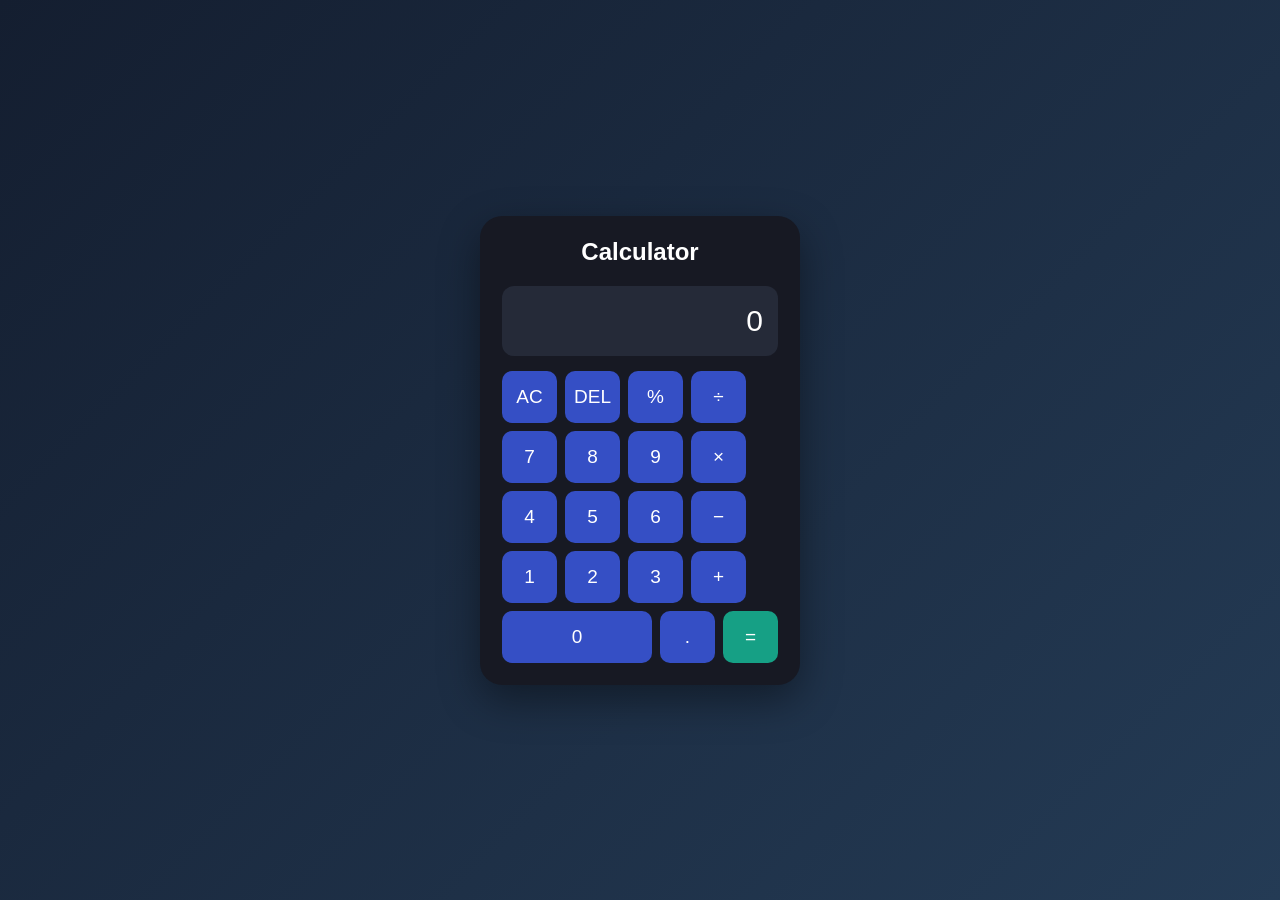
<file: culculator.html>
<!DOCTYPE html>
<html lang="en">
<head>
  <meta charset="UTF-8">
  <meta name="viewport" content="width=device-width, initial-scale=1.0">
  <title>My Calculator</title>
  <link href="style5.css" rel="stylesheet"/>
</head>
<body>

  <div class="calculator">
    <h2>Calculator</h2>

    <div class="display">0</div>

    <div class="buttons">
      <button>AC</button>
      <button>DEL</button>
      <button>%</button>
      <button class="operator">÷</button>

      <button>7</button>
      <button>8</button>
      <button>9</button>
      <button class="operator">×</button>

      <button>4</button>
      <button>5</button>
      <button>6</button>
      <button class="operator">−</button>

      <button>1</button>
      <button>2</button>
      <button>3</button>
      <button class="operator">+</button>

      <button class="zero">0</button>
      <button>.</button>
      <button class="equal">=</button>
    </div>
  </div>

</body>
</html>
</file>
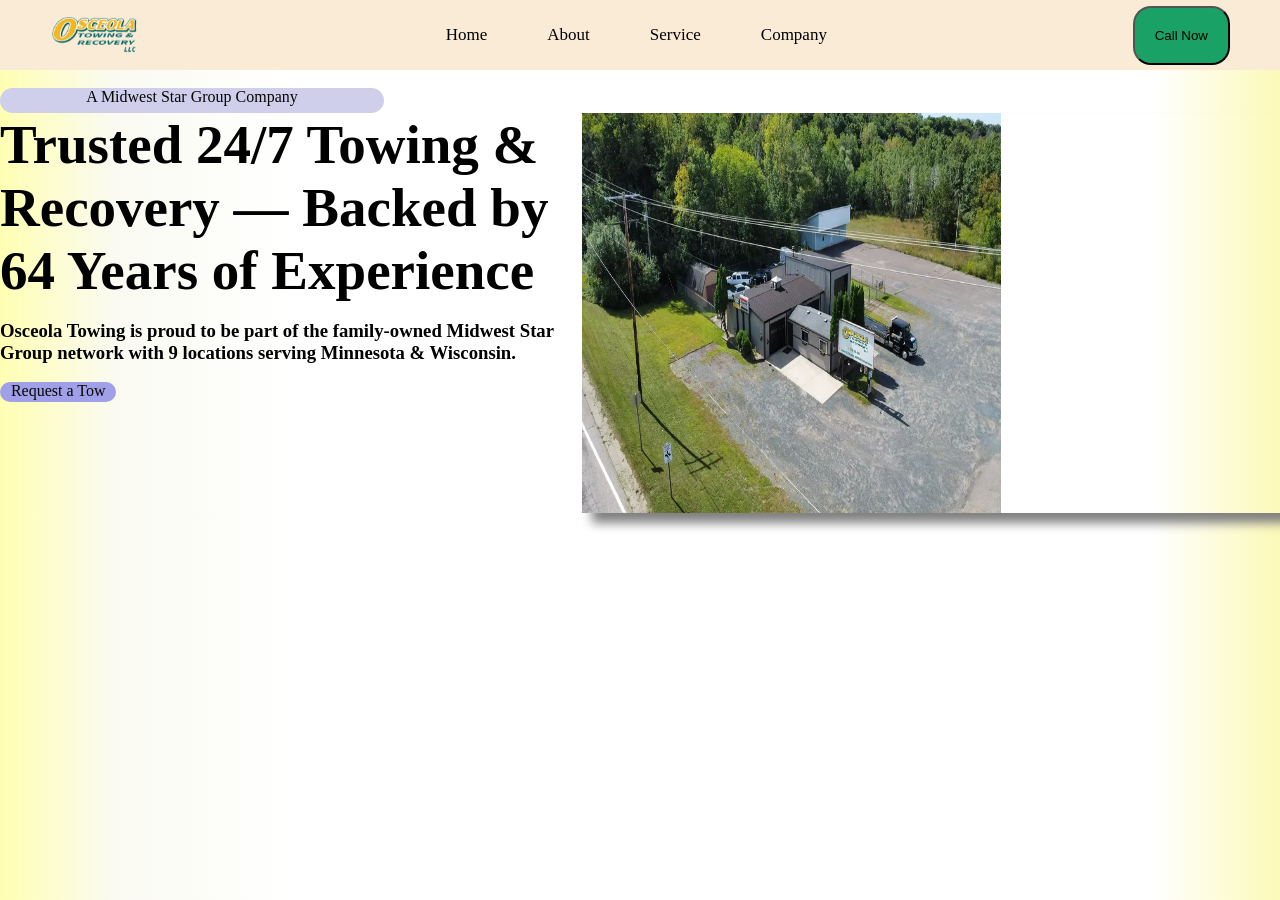
<file: navbar.html>
<!DOCTYPE html>
<html lang="en">
<head>
    <meta charset="UTF-8">
    <meta name="viewport" content="width=device-width, initial-scale=1.0">
    <title>Document</title>
    <link href="style.css" rel="stylesheet"/>
</head>
<body>
    <nav class="navbar">
        <div class="one">
    <img src="./assets/logo.svg" alt="logo" width="90" height="90"/>
    </div>
<ul class="nav-links">
        <li><a href="#">Home</a></li>
        <li><a href="#">About</a></li>
        <li><a href="#">Service</a></li>
        <li><a href="#">Company</a></li>
    </ul>
<div class="button">
<button>Call Now</button>
</div>
</nav>
<br>
</div>
   <div id = "sect1">
        <div id="roundeddiv">A Midwest Star Group Company</div>
   </div>
   <div id = "content">
    <div id ="sectioncontent">
     <h1>Trusted 24/7 Towing & Recovery — Backed by 64 Years of Experience</h1>
     <br>
     <h3>Osceola Towing is proud to be part of the family-owned Midwest Star
    <br> Group network with 9 locations serving Minnesota & Wisconsin.</h3>
    <br>
    <div id="sect2">
    <div id="sectiondiv"> Request a Tow</div>
    </div>
    </div>
    <br>
     <div id="sectionimage">
    <img src="./assets/image.webp" alt="home" width="60%" height="400px"/>
    </div>
   </div>
</body>
</html>
</file>
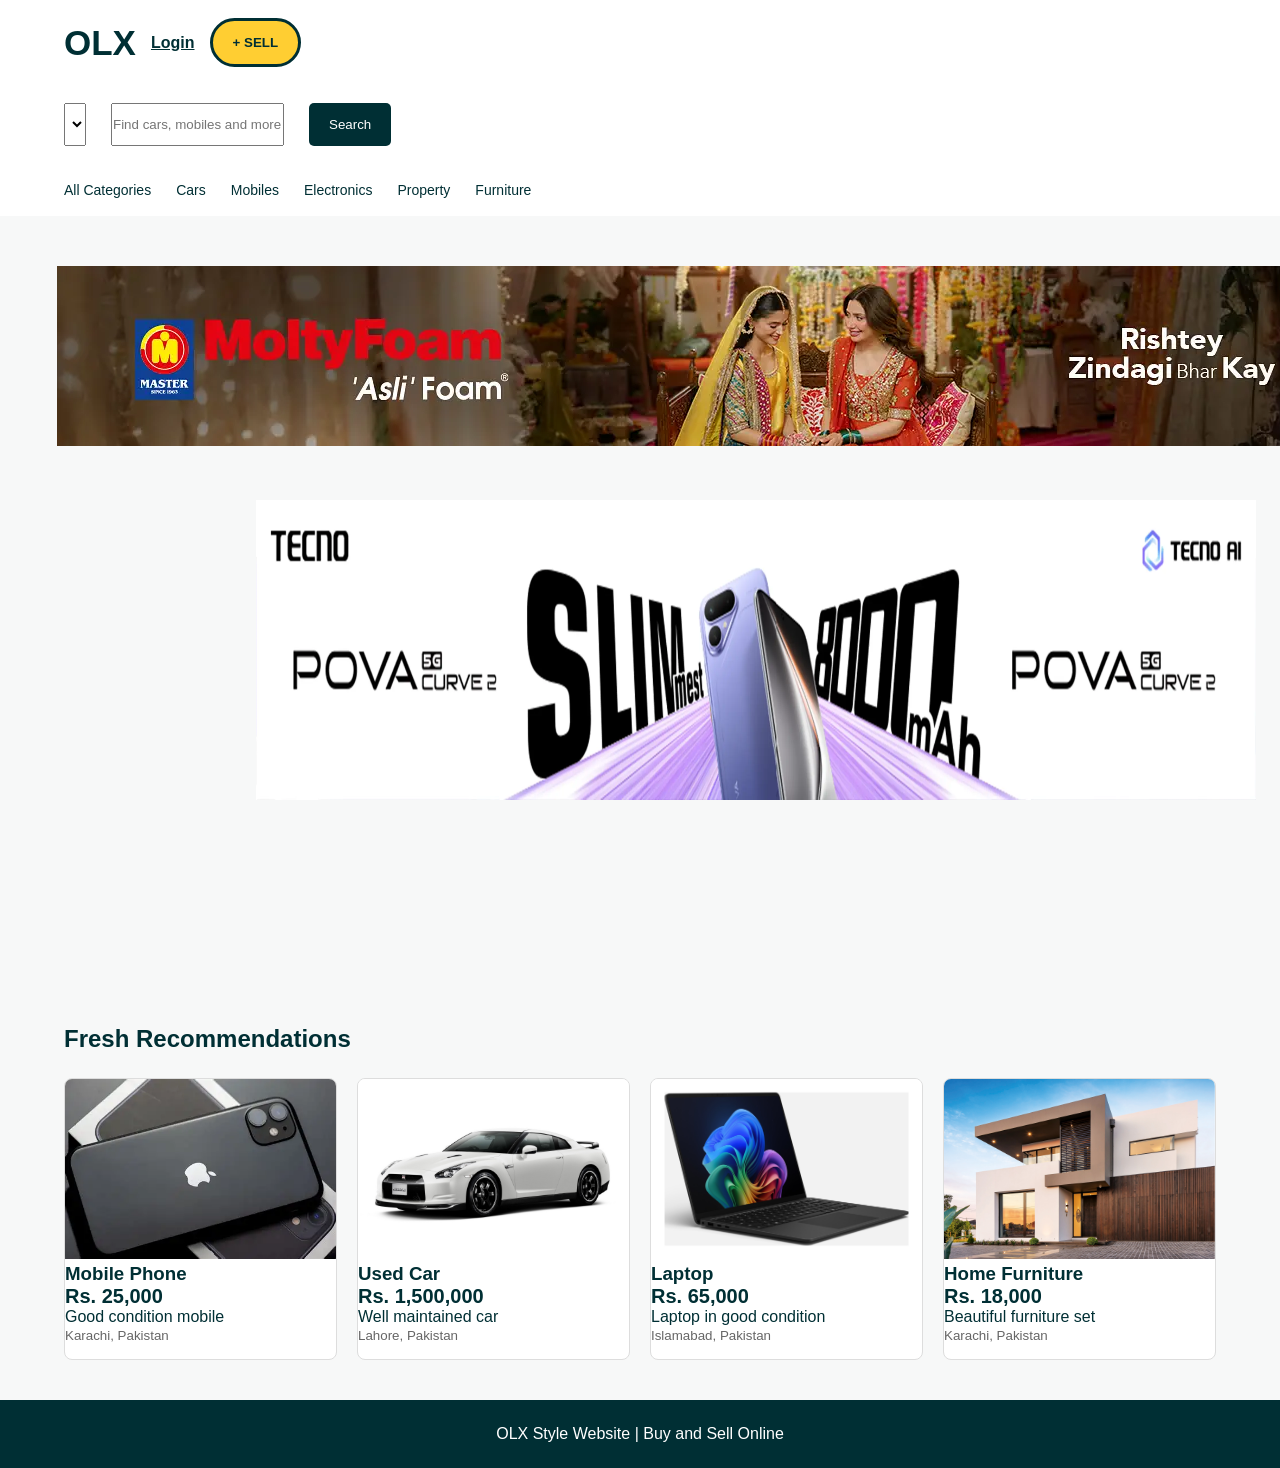
<file: oxl.html>
<!DOCTYPE html>
<html lang="en">
<head>
    <meta charset="UTF-8">
    <meta name="viewport" content="width=device-width, initial-scale=1.0">
    <title>Document</title>
    <link href="./style4.css" rel="stylesheet"/>
</head>
<body>
    <header>
        <h1>OLX</h1>
        <a href="#">Login</a>
        <button class="sell">+ SELL</button>
    </header>
    <nav>
 <select class="location">
            
        </select>
<input type="text" placeholder="Find cars, mobiles and more">
<button>Search</button>
</nav>
    <nav>
        <a href="#">All Categories</a>
        <a href="#">Cars</a>
        <a href="#">Mobiles</a>
        <a href="#">Electronics</a>
        <a href="#">Property</a>
        <a href="#">Furniture</a>
    </nav>

    <section class="banner">
       <img src="./assets/image2.webp" alt="banner">
    </section>
    <section class="banner2">
        <img src="./assets/phones.webp" alt="banner2" width="1000" height="300">
    </section>

    <h2 class="heading">Fresh Recommendations</h2>

    <section class="products">

        <div class="card">
            <img src="./assets/OIP (2).webp" alt="Mobile phone">
            <h3>Mobile Phone</h3>
            <h2>Rs. 25,000</h2>
            <p>Good condition mobile</p>
            <small>Karachi, Pakistan</small>
        </div>

        <div class="card">
            <img src="./assets/car.jpg" alt="Car">
            <h3>Used Car</h3>
            <h2>Rs. 1,500,000</h2>
            <p>Well maintained car</p>
            <small>Lahore, Pakistan</small>
        </div>

        <div class="card">
            <img src="./assets/laptop.jpg" alt="Laptop">
            <h3>Laptop</h3>
            <h2>Rs. 65,000</h2>
            <p>Laptop in good condition</p>
            <small>Islamabad, Pakistan</small>
        </div>

        <div class="card">
            <img src="./assets/R.jpg" alt="Furniture">
            <h3>Home Furniture</h3>
            <h2>Rs. 18,000</h2>
            <p>Beautiful furniture set</p>
            <small>Karachi, Pakistan</small>
        </div>

    </section>

    <footer>
        <p>OLX Style Website | Buy and Sell Online</p>
    </footer>


</body>
</html>
</file>
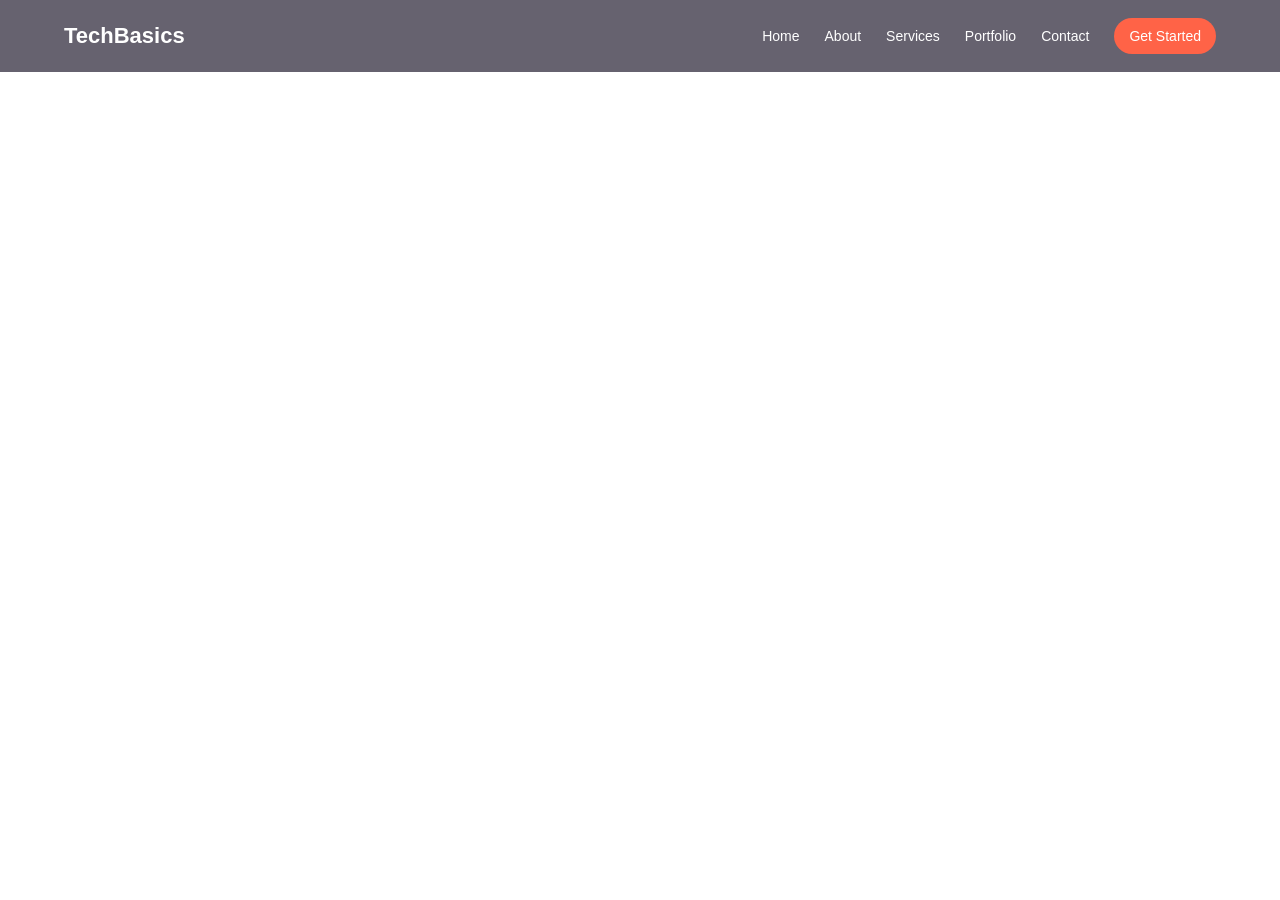
<file: student.html>
<!DOCTYPE html>
<html lang="en">
<head>
  <meta charset="UTF-8">
  <meta name="viewport" content="width=device-width, initial-scale=1.0">
  <title>TechBasics - Responsive Navbar</title>
  <link href="style6.css" rel="stylesheet">
</head>
<body>
  <header class="navbar">
    <a href="#" class="logo">TechBasics</a>

    <input type="checkbox" id="menu">

    <label for="menu" class="menu-icon">
      <span></span>
      <span></span>
      <span></span>
    </label>

    <nav class="nav-links">
      <a href="#">Home</a>
      <a href="#">About</a>
      <a href="#">Services</a>
      <a href="#">Portfolio</a>
      <a href="#">Contact</a>
      <a href="#" class="btn">Get Started</a>
    </nav>
  </header>

  <section class="hero">
    <h1>Responsive Navbar</h1>
    <p>
      Create beautiful websites with HTML and CSS.
    </p>
  </section>

</body>
</html>
</file>
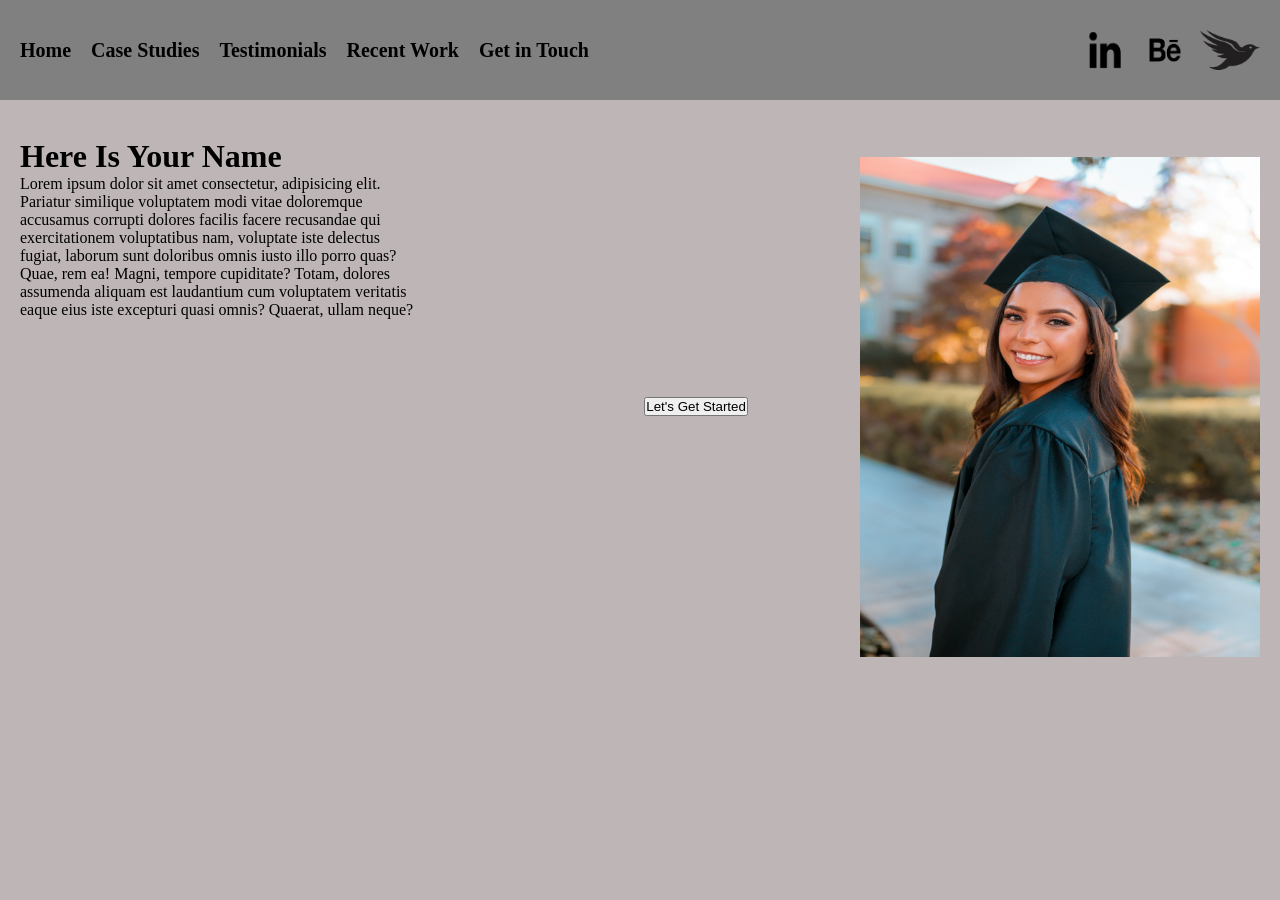
<file: student2.html>
<!DOCTYPE html>
<html lang="en">

<head>
    <meta charset="UTF-8">
    <meta name="viewport" content="width=device-width, initial-scale=1.0">
    <title>My Website</title>
    <link href="student.css" rel="stylesheet">
</head>

<body>
    <!-- navbar -->
    <div class="links">
        <ul>
            <li><a href="#">Home</a></li>
            <li><a href="#">Case Studies</a></li>
            <li><a href="#">Testimonials</a></li>
            <li><a href="#">Recent Work</a></li>
            <li><a href="#">Get in Touch</a></li>
        </ul>

        <div class="logo">
            <img src="./assets/logo in.png" alt="Logo" width="50" height="60">
            <img src="./assets/be_logo-removebg-preview.png" alt="Be Logo" width="50" height="60">
            <img src="./assets/brid2-removebg-preview.png" alt="Bird Logo" width="60" height="40">
        </div>
    </div>
    <br>
    <!-- header -->
    <div class="header">
        <div class="left-side">
        <h1>Here Is Your Name</h1>
        <p>Lorem ipsum dolor sit amet consectetur, adipisicing elit. Pariatur similique voluptatem modi vitae doloremque
            accusamus corrupti dolores facilis facere recusandae qui exercitationem voluptatibus nam, voluptate iste
            delectus fugiat, laborum sunt doloribus omnis iusto illo porro quas? Quae, rem ea! Magni, tempore
            cupiditate? Totam, dolores assumenda aliquam est laudantium cum voluptatem veritatis eaque eius iste
            excepturi quasi omnis? Quaerat, ullam neque?</p>
            </div>
            <br>
            <div class="btn">
                <button>Let's Get Started</button>
            </div class="right-side">
            <img src="./assets/professional girl.jpg" alt="girl" width="400" height="500"/>
            </div>
            </div>
 </body>        
</html>
</file>
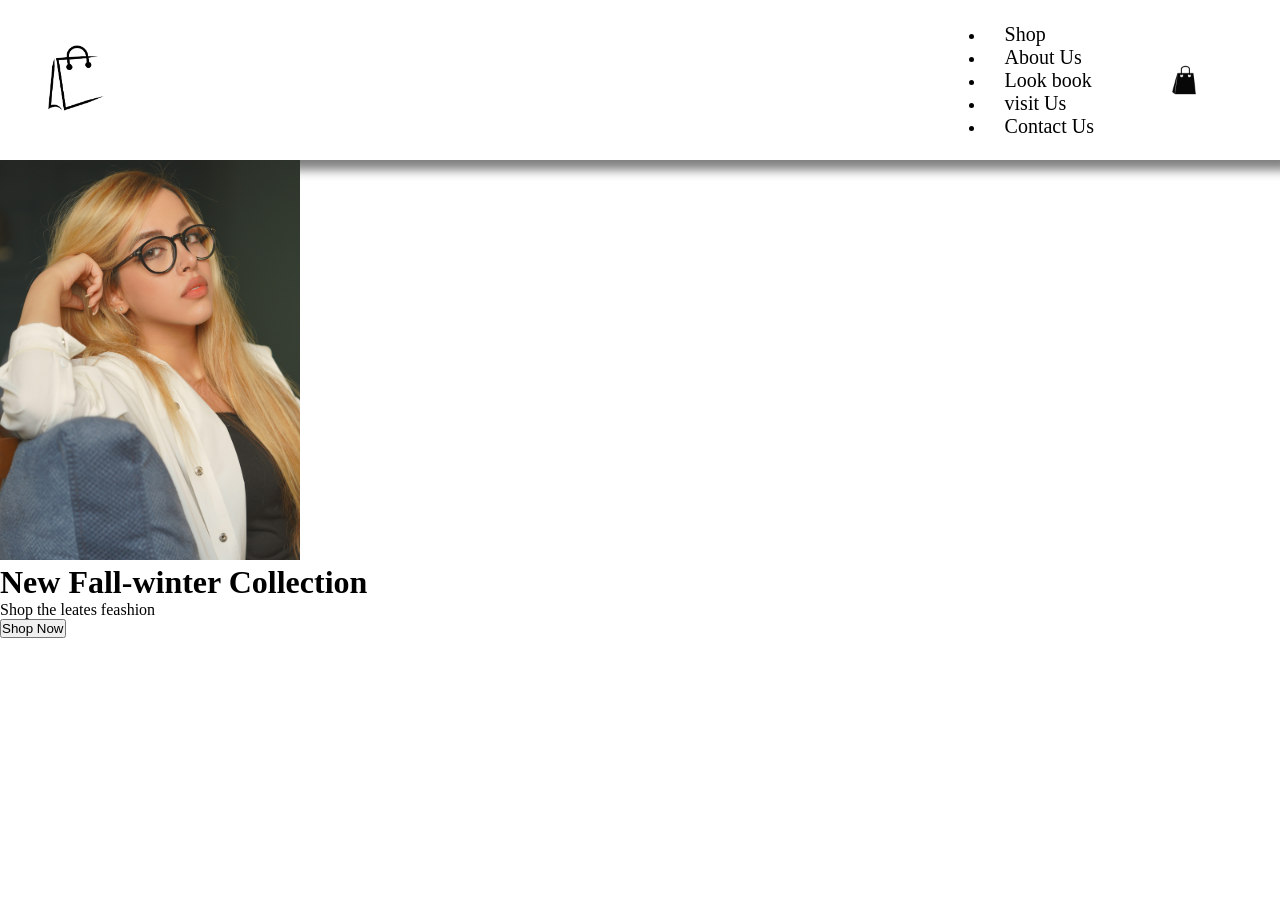
<file: website.html>
<!DOCTYPE html>
<html lang="en">
<head>
    <meta charset="UTF-8">
    <meta name="viewport" content="width=device-width, initial-scale=1.0">
    <title>My Website</title>
    <link href="style8.css" rel="stylesheet">
</head>
<body>
    <!-- navbar -->

        <div class="main">
            <div class="logo">
                <img src="./assets/bag.png" alt=" bag Logo">
            </div>
        <div class="links">
        <ul>
            <li><a href="#">Shop</a></li>
            <li><a href="#">About Us</a></li>
            <li><a href="#">Look book</a></li>
            <li><a href="#">visit Us</a></li>
            <li><a href="#">Contact Us</a></li>
        </ul>
        <img src="./assets/bag icon.webp" alt="icon">
      </div>
</div>


<!-- header section-->
  
<div class="header">
<div class="left side">
    <img src="./assets/girl.jpg" alt="girl image" width="300" height="400">
</div>
<div class="right side">
    <h1>New Fall-winter Collection</h1>
    <p>Shop the leates feashion</p>
    <button>Shop Now</button>
</div>
</body>
</html>
</file>
<file: style5.css>
* {
  margin: 0;
  padding: 0;
  box-sizing: border-box;
}

body {
  min-height: 100vh;
  display: flex;
  justify-content: center;
  align-items: center;
  background: linear-gradient(135deg, #141e30, #243b55);
  font-family: Arial, sans-serif;
}

.calculator {
  width: 320px;
  padding: 22px;
  border-radius: 22px;
  background: #171923;
  box-shadow: 0 15px 40px #0006;
}

h2 {
  color: white;
  text-align: center;
  margin-bottom: 20px;
}

.display {
  height: 70px;
  display: flex;
  justify-content: flex-end;
  align-items: center;
  padding: 15px;
  margin-bottom: 15px;
  border-radius: 12px;
  background: #252a38;
  color: white;
  font-size: 30px;
}

.buttons {
  display: flex;
  flex-wrap: wrap;
  gap: 8px;
}

button {
  width: 55px;
  height: 52px;
  border: none;
  border-radius: 10px;
  background: #303546;
  color: white;
  font-size: 19px;
  cursor: pointer;
}

button:hover {
  background: #3c5491;
}

button{
  background: #a83e55;
}

button{
  background: #354fc5;
}

.zero {
  flex-grow: 1;
}

.equal {
  background: #16a085 !important;
}
</file>
<file: style.css>
*{
    margin: 0;
    padding: 0;
    box-sizing: border-box;
}
body{
    background: #ffffb3;
background: linear-gradient(90deg, rgba(255, 255, 179, 1) 0%, rgba(250, 250, 242, 1) 9%, rgba(255, 255, 255, 1) 23%, rgba(255, 255, 255, 1) 53%, rgba(255, 255, 255, 1) 80%, rgba(255, 255, 255, 1) 90%, rgba(252, 249, 184, 1) 100%);
}
.navbar{
    background-color: antiquewhite;
    height: 70px;
    display: flex;
    align-items: center;
    justify-content: space-between;
    padding: 0 50px;
}
.nav-links{
    display: flex;
    list-style: none;
    gap: 60px;
}
.nav-links a{
    color: black;
    text-decoration: none;
    font-size: 17px;
    transition: color 0.3s;
}
button{
    background-color:rgba(15, 159, 97, 0.951);
    padding: 20px;
    border-radius: 18px;
}
#sect1{
    display: flex;
}
#content{
    display: flex;
}
#roundeddiv{
    width: 30%;
    height: 25px;
    border-radius: 50px;
    background-color: rgb(207, 207, 235);
    color: rgb(8, 5, 5);
    text-align: center;
}
#sectioncontent{
    width: 50%;
    height: 300px;
}
h1{
    font-size: 55px;
}
#sectionimage{
    width: 60%;
    height: 400px;
    box-shadow: 10px 10px 10px gray; 
}
#box1{
width: 20%;
height: 20px;
}
#sectiondiv{
     width: 20%;
    height: 20px;
    border-radius: 50px;
    background-color: rgb(160, 160, 232);
    color: rgb(8, 5, 5);
    text-align: center;
}
#sect2div{
     width: 20%;
    height: 20px;
    border-radius: 50px;
    background-color: rgb(160, 160, 232);
    color: rgb(8, 5, 5);
    text-align: center;
    display: inline;
}
</file>
<file: style4.css>
* {
    margin: 0;
    padding: 0;
    box-sizing: border-box;
}

body {
    font-family: Arial, sans-serif;
    background: #f7f8f8;
    color: #002f34;
}

header {
    background: white;
    padding: 18px 5%;
    display: flex;
    align-items: center;
    gap: 15px;
    flex-wrap: wrap;
}

header h1 {
    font-size: 35px;
    font-weight: bold;
}

header input {
    flex: 1;
    min-width: 180px;
    padding: 14px;
    border: 2px solid #002f34;
    border-radius: 5px;
}

button {
    padding: 14px 20px;
    background: #002f34;
    color: white;
    border: none;
    border-radius: 5px;
    cursor: pointer;
}

header a {
    color: #002f34;
    font-weight: bold;
}

.sell {
    background: #ffce32;
    color: #002f34;
    border: 3px solid #002f34;
    border-radius: 25px;
    font-weight: bold;
}

nav {
    background: white;
    padding: 18px 5%;
    display: flex;
    gap: 25px;
    flex-wrap: wrap;
}

nav a {
    text-decoration: none;
    color: #002f34;
    font-size: 14px;
}

.banner {
    margin: 25px auto;
    width: 95%;
    min-height: 140px;
    color:  white;
    border-radius: 8px;
     padding: 25px;
    text-align: center;
}
.banner2 {
    margin: 25px auto;
    width: 60%;
    height: 500px;
    min-height: 140px;
    color:  white;
    border-radius: 8px;
    padding: px;
    text-align: center;
}

.banner h2 {
    font-size: 32px;
    margin-bottom: 12px;
}

.heading {
    margin: 25px 5%;
}

.products {
    margin: 20px 5%;
    display: grid;
    grid-template-columns: repeat(4, 1fr);
    gap: 20px;
}

.card {
    background: white;
    border: 1px solid #ddd;
    border-radius: 8px;
    overflow: hidden;
    padding-bottom: 15px;
    transition: 0.3s;
}

.card:hover {
    box-shadow: 0 5px 15px #0002;
    transform: translateY(-4px);
}

.card img {
    width: 100%;
    height: 180px;
    object-fit: cover;
}

.card h2 {
    font-size: 20px;
}

.card small {
    color: #666;
}

footer {
    background: #002f34;
    color: white;
    text-align: center;
    padding: 25px;
    margin-top: 40px;
}
</file>
<file: style6.css>
* {
  margin: 0;
  padding: 0;
  box-sizing: border-box;
}

body {
  min-height: 100vh;
  font-family: Arial, sans-serif;
  color: white;
  background:
    url("https://images.unsplash.com/photo-1464822759023-fed622ff2c3b")
    center / cover no-repeat;
}

.navbar {
  display: flex;
  justify-content: space-between;
  align-items: center;
  padding: 18px 5%;
  background: rgba(20, 15, 35, 0.65);
  backdrop-filter: blur(10px);
}

.logo {
  color: white;
  font-size: 22px;
  font-weight: bold;
  text-decoration: none;
}

.nav-links {
  display: flex;
  align-items: center;
  gap: 25px;
}

.nav-links a {
  color: white;
  text-decoration: none;
  font-size: 14px;
}

.nav-links a:hover {
  color: tomato;
}

.nav-links .btn {
  background: tomato;
  padding: 10px 15px;
  border-radius: 20px;
}

#menu {
  display: none;
}

.menu-icon {
  display: none;
  cursor: pointer;
}

.hero {
  min-height: 85vh;
  display: flex;
  flex-direction: column;
  justify-content: center;
  align-items: center;
  text-align: center;
  padding: 20px;
}

.hero h1 {
  font-size: clamp(32px, 5vw, 55px);
  margin-bottom: 15px;
}

.hero p {
  line-height: 1.7;
}
</file>
<file: student.css>
/* navbbar */

*{
    padding: 0;
    margin: 0;  
}

body{
    background-color: rgb(190, 182, 182);
}

.links{
    display: flex;
    justify-content: space-between;
    align-items: center;
    padding: 20px;
    background-color: grey;
}

.links ul{
    display: flex;
    list-style: none;
}

.links ul li{
    margin-right: 20px;
}
.links ul li a{
    text-decoration: none;
    color: black;
    font-weight: bold;
    font-size: 20px;
}

.logo {
    display: flex;
    gap: 10px;
    align-items: center;
}

/* header */

.header{
    display: flex;
    justify-content: space-between;
    align-items: center;
    padding: 20px;
}
.header .left-side p{
    width: 400px;
    height: 500px;
    border-radius: 10px;
}

.header .right-side img{
    max-width: 500px;
    padding: 20px;
}
.btn{
   margin-center: 20px;
}
</file>
<file: style8.css>
*{
    margin: 0;
    padding: 0;
}
.main{
display: flex;
justify-content: space-between;
align-items: center;
padding: 10px 26px;
box-shadow: 10px 10px 10px gray;
}

.logo img{
    width: 100px;
}

.link ul li{
   margin-right: 20px;
   list-style: none;
}

.links ul li a{
    text-decoration: none;
    color: black;
    font-size: 20px;
    padding: 20px;
}

.links img{
    width: 40px;
    padding: 50px;
}

.links{
    display: flex;
    align-items: center;
}
</file>
